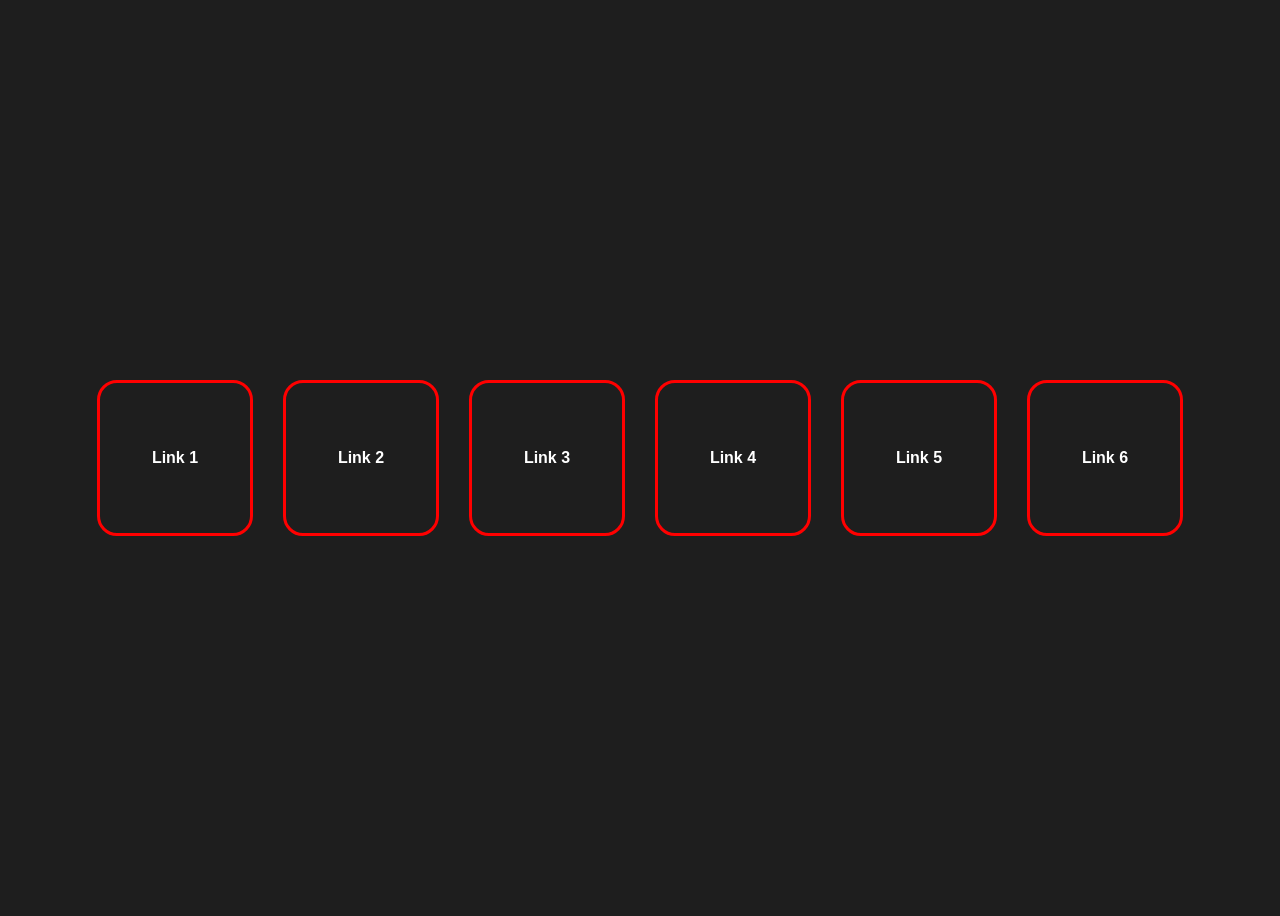
<file: index.html>
<!DOCTYPE html>
<html lang="es">
<head>
    <meta charset="UTF-8">
    <meta name="viewport" content="width=device-width, initial-scale=1.0">
    <title>Página con Cuadros</title>
    <link rel="stylesheet" href="estilos.css">
</head>
<body>
    <div class="cuadro"><a href="/Lab01/index.html">Link 1</a></div>
    <div class="cuadro"><a href="/Lab02/index.html">Link 2</a></div>
    <div class="cuadro"><a href="/Lab03/index.html">Link 3</a></div>
    <div class="cuadro"><a href="/Lab04/index.html">Link 4</a></div>
    <div class="cuadro"><a href="/Proyecto/Paginas/index.html">Link 5</a></div>
    <div class="cuadro"><a href="/Trabajo_CSS/index.html">Link 6</a></div>
</body>
</html>
</file>
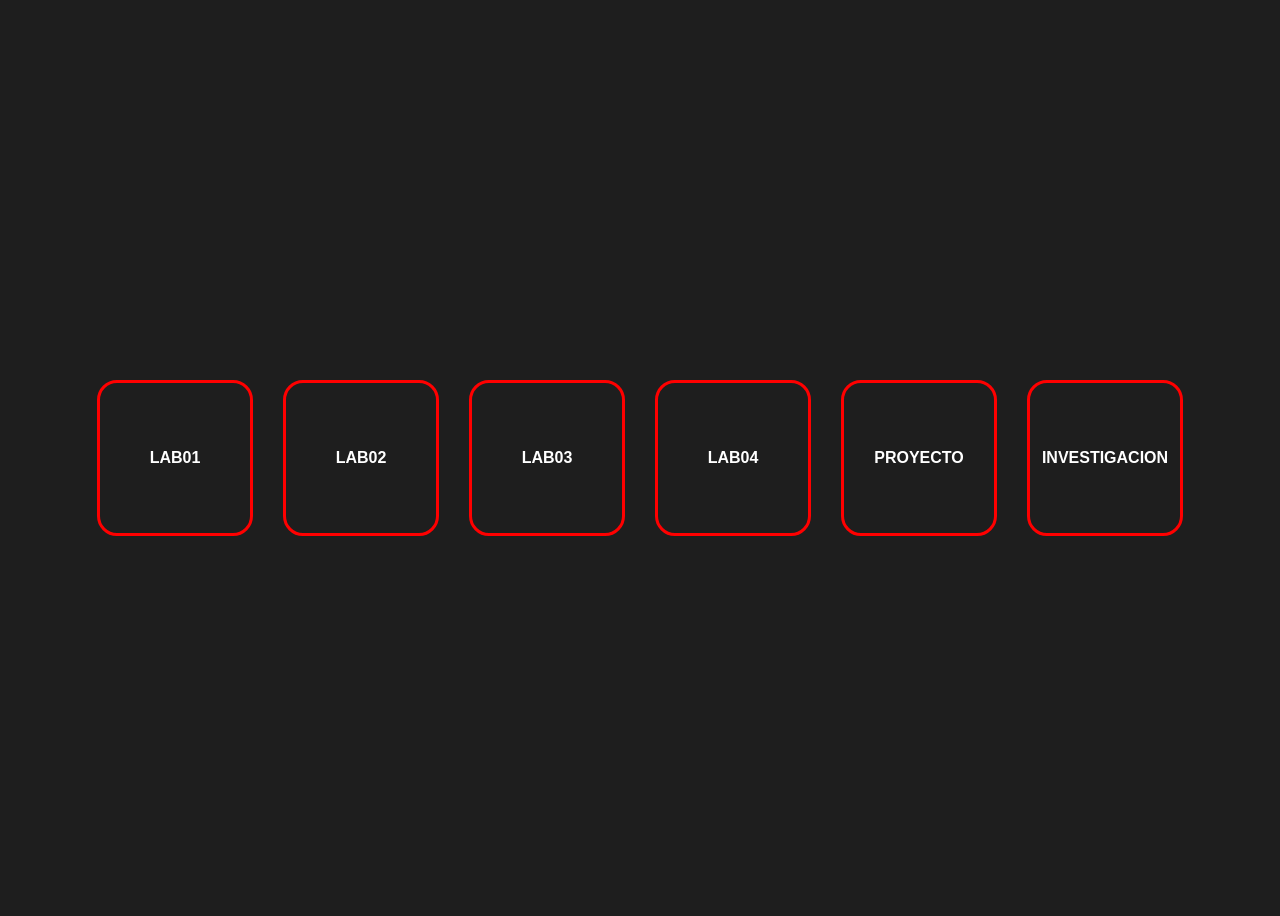
<file: II-51-Laboratorios/index.html>
<!DOCTYPE html>
<html lang="es">
<head>
    <meta charset="UTF-8">
    <meta name="viewport" content="width=device-width, initial-scale=1.0">
    <title>Página con Cuadros</title>
    <link rel="stylesheet" href="/estilos.css">
</head>
<body>
    <div class="cuadro"><a href="/Lab01/index.html">LAB01</a></div>
    <div class="cuadro"><a href="/Lab02/index.html">LAB02</a></div>
    <div class="cuadro"><a href="/Lab03/index.html">LAB03</a></div>
    <div class="cuadro"><a href="/Lab04/index.html">LAB04</a></div>
    <div class="cuadro"><a href="/Proyecto/Paginas/index.html">PROYECTO</a></div>
    <div class="cuadro"><a href="/Trabajo_CSS/index.html">INVESTIGACION</a></div>
</body>
</html>
</file>
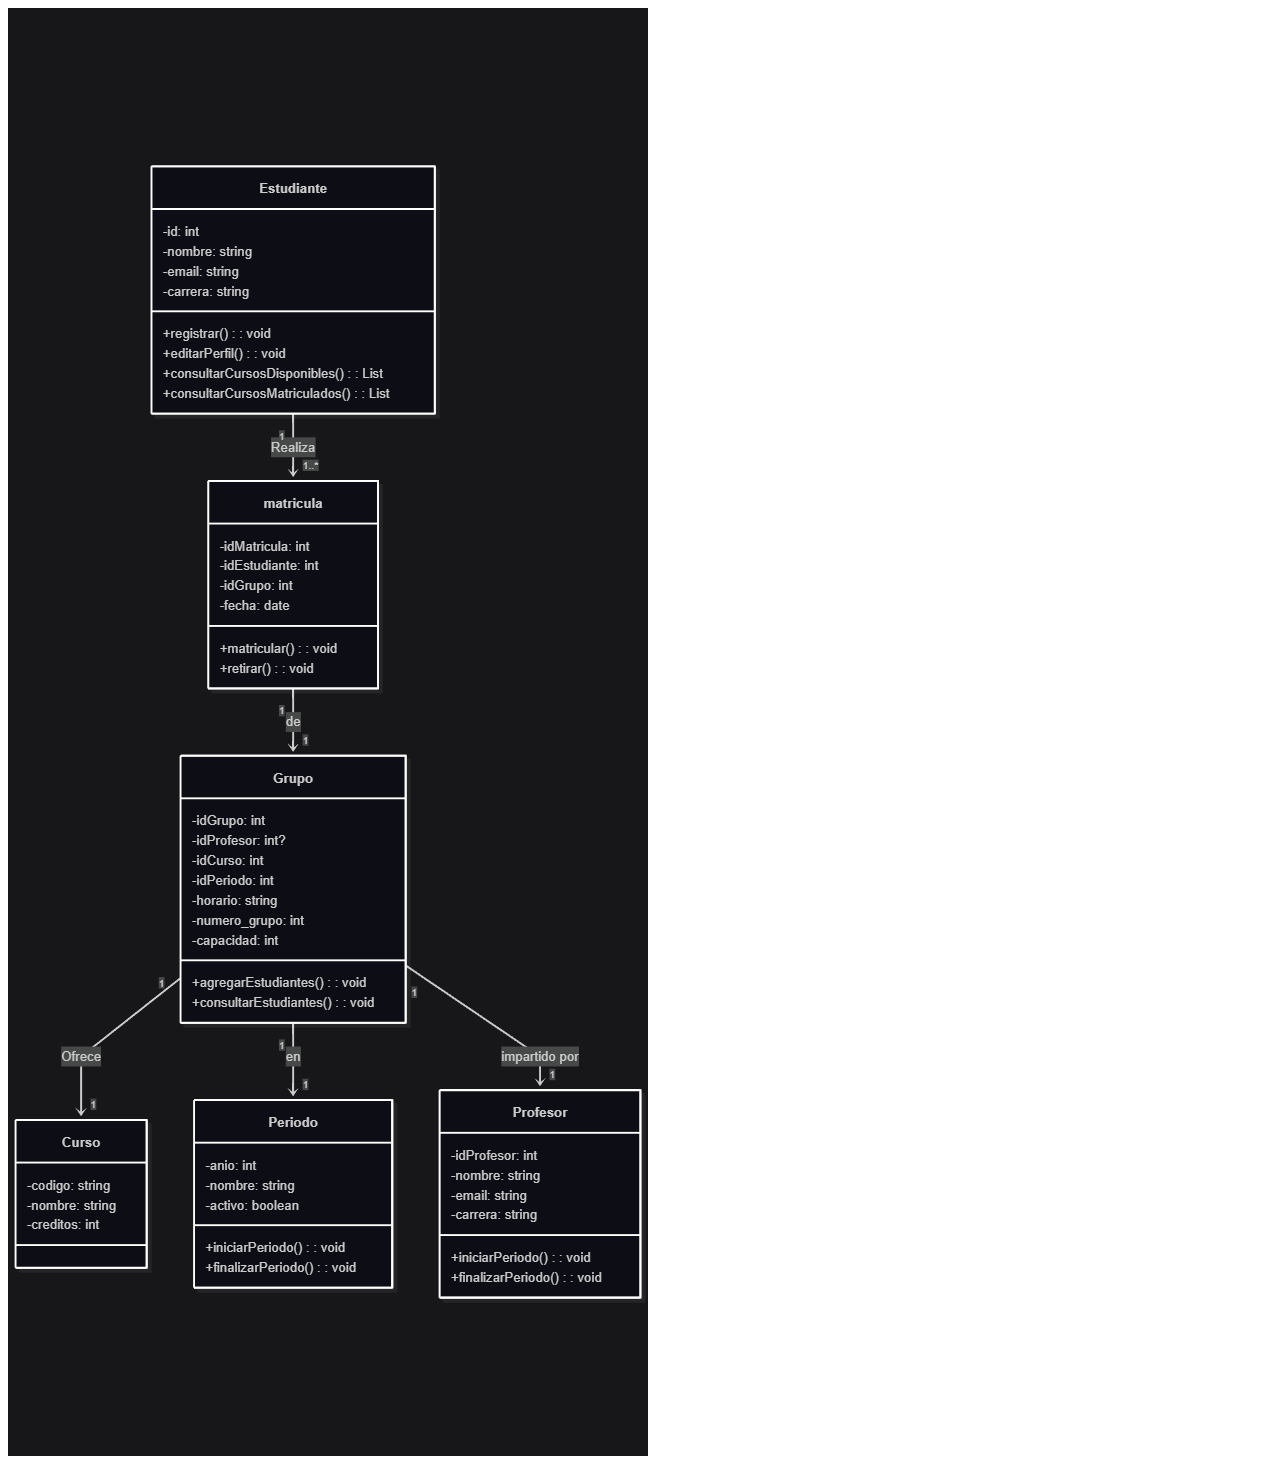
<file: II-51-Laboratorios/Lab01/index.html>
<!DOCTYPE html>
<html lang="en">
<head>
    <meta charset="UTF-8">
    <meta name="viewport" content="width=device-width, initial-scale=1.0">
    <title>Laboratorio1</title>
</head>
<body>
    <img src="Diagrama.png" alt="Presentacion Grafica">
</body>
</html>
</file>
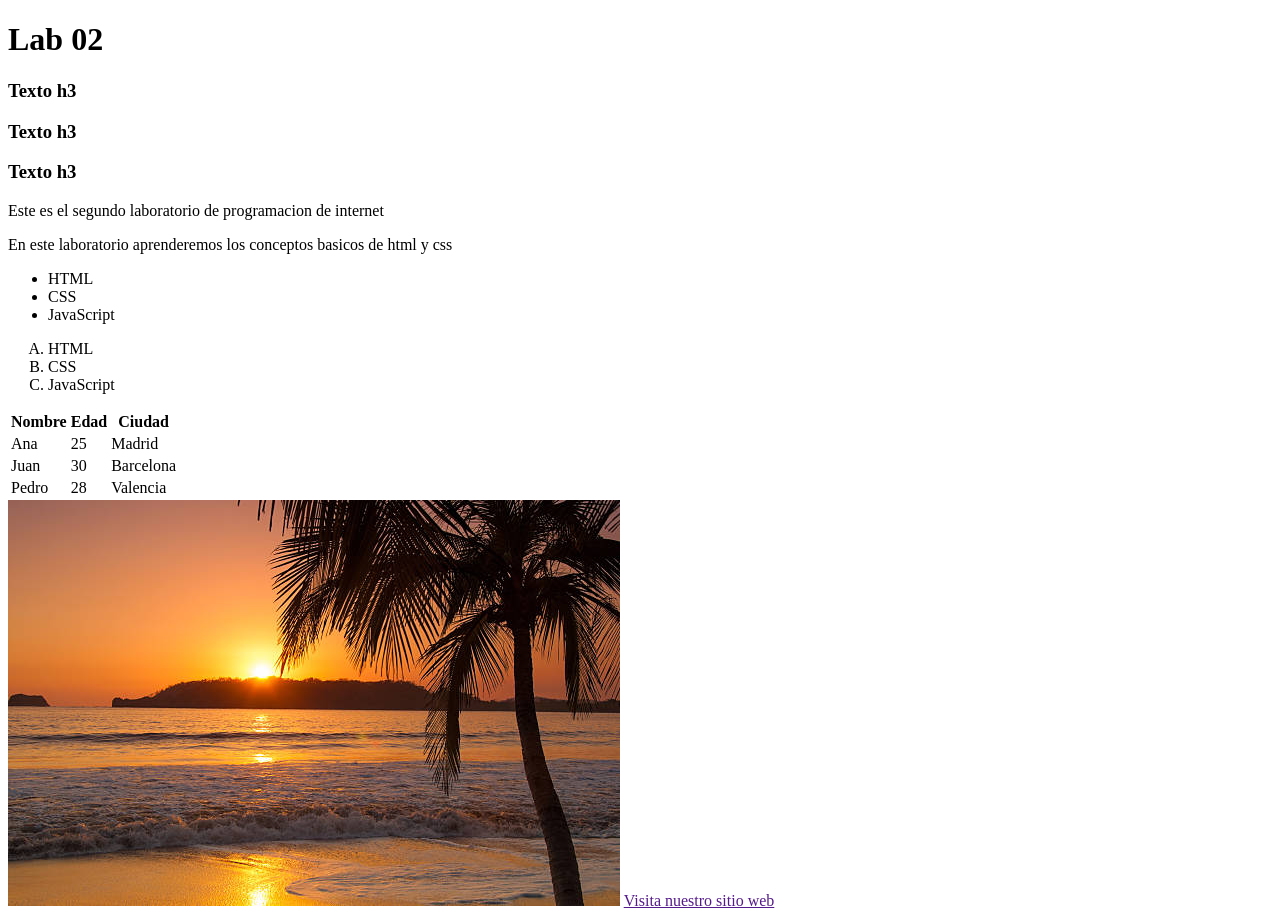
<file: II-51-Laboratorios/Lab02/index.html>
<!DOCTYPE html>
<html lang="en">
  <head>
    <meta charset="UTF-8" />
    <meta name="viewport" content="width=device-width, initial-scale=1.0" />
    <title>Lab02</title>
  </head>

  <body>
    <h1>Lab 02</h1>
    <h3>Texto h3</h3>
    <h3>Texto h3</h3>
    <h3>Texto h3</h3>

    <p>Este es el segundo laboratorio de programacion de internet</p>
    <p>En este laboratorio aprenderemos los conceptos basicos de html y css</p>

    <!-- lista sin orden -->
    <ul>
      <li>HTML</li>
      <li>CSS</li>
      <li>JavaScript</li>
    </ul>

    <!-- lista ordenada -->
    <ol type="A">
      <li>HTML</li>
      <li>CSS</li>
      <li>JavaScript</li>
    </ol>

    <table>
      <thead>
        <tr>
            <th>Nombre</th>
            <th>Edad</th>
            <th>Ciudad</th>
        </tr>
      </thead>
        <tbody>
            <tr>
            <td>Ana</td>
            <td>25</td>
            <td>Madrid</td>
            </tr>
            <tr>
            <td>Juan</td>
            <td>30</td>
            <td>Barcelona</td>
            </tr><tr>
            <td>Pedro</td>
            <td>28</td>
            <td>Valencia</td>
            </tr>
        </tbody>
      <tfoot></tfoot>
    </table>

    <img src="Img1.jpg" alt="IMG">

    <a href="">Visita nuestro sitio web</a>
  </body>
</html>
</file>
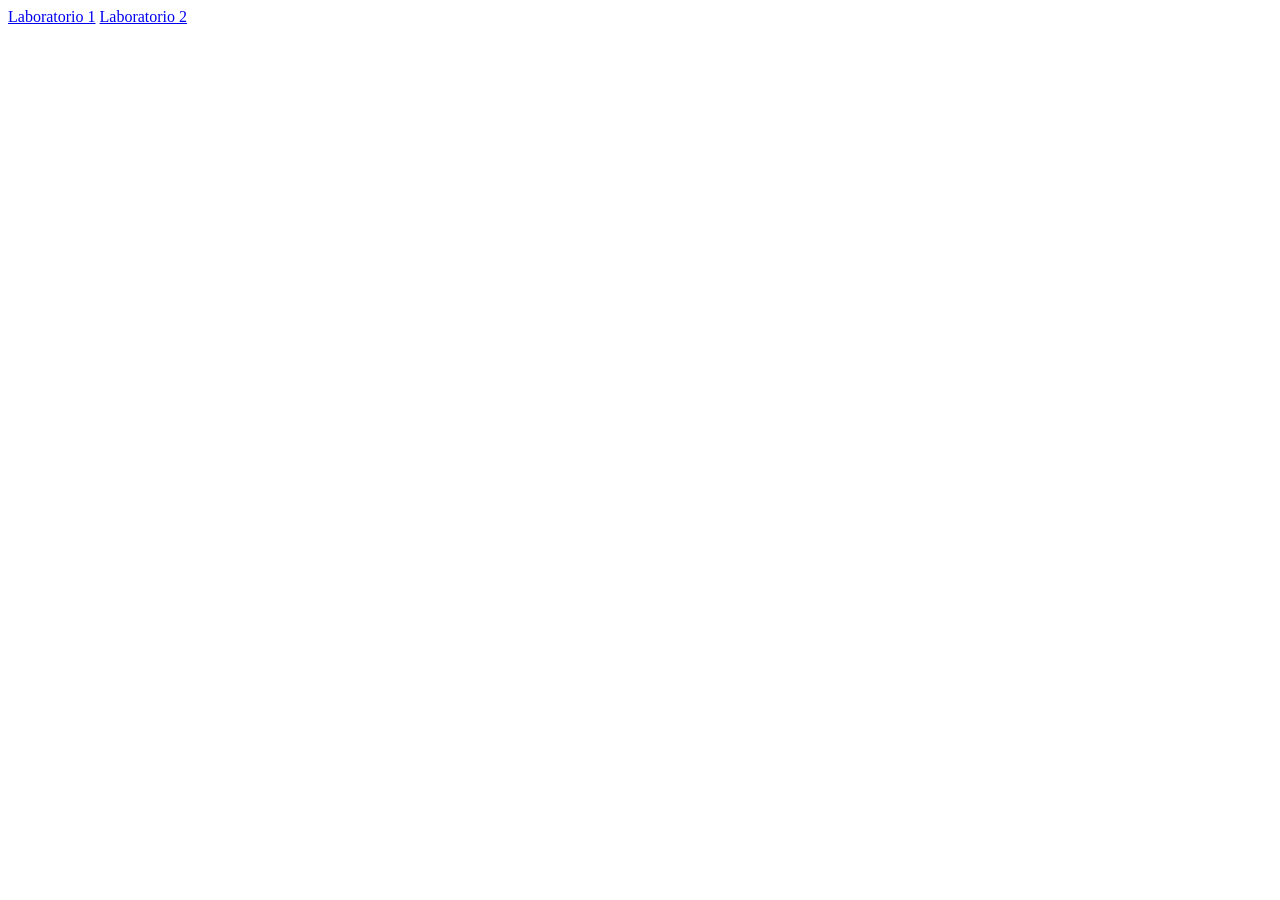
<file: II-51-Laboratorios/Lab03/index.html>
<!DOCTYPE html>
<html lang="en">
<head>
    <meta charset="UTF-8">
    <meta name="viewport" content="width=device-width, initial-scale=1.0">
    <title>Axel Duran - Laboratorio</title>
</head>
<body>
    <a href="/index.html">Laboratorio 1</a>
    <a href="/Lab02/index.html">Laboratorio 2</a>
</body>
</html>
</file>
<file: estilos.css>
body {
    background-color: #1e1e1e;
    display: flex;
    justify-content: center;
    align-items: center;
    flex-wrap: wrap;
    min-height: 100vh;
    gap: 30px;
}

.cuadro {
    width: 150px;
    height: 150px;
    border: 3px solid red;
    border-radius: 20px;
    background-color: transparent;
    display: flex;
    justify-content: center;
    align-items: center;
    color: white;
    font-family: Arial, sans-serif;
}

.cuadro a {
    color: white;
    text-decoration: none;
    font-weight: bold;
}

.cuadro:hover {
    background-color: rgba(255, 0, 0, 0.1);
}
</file>
